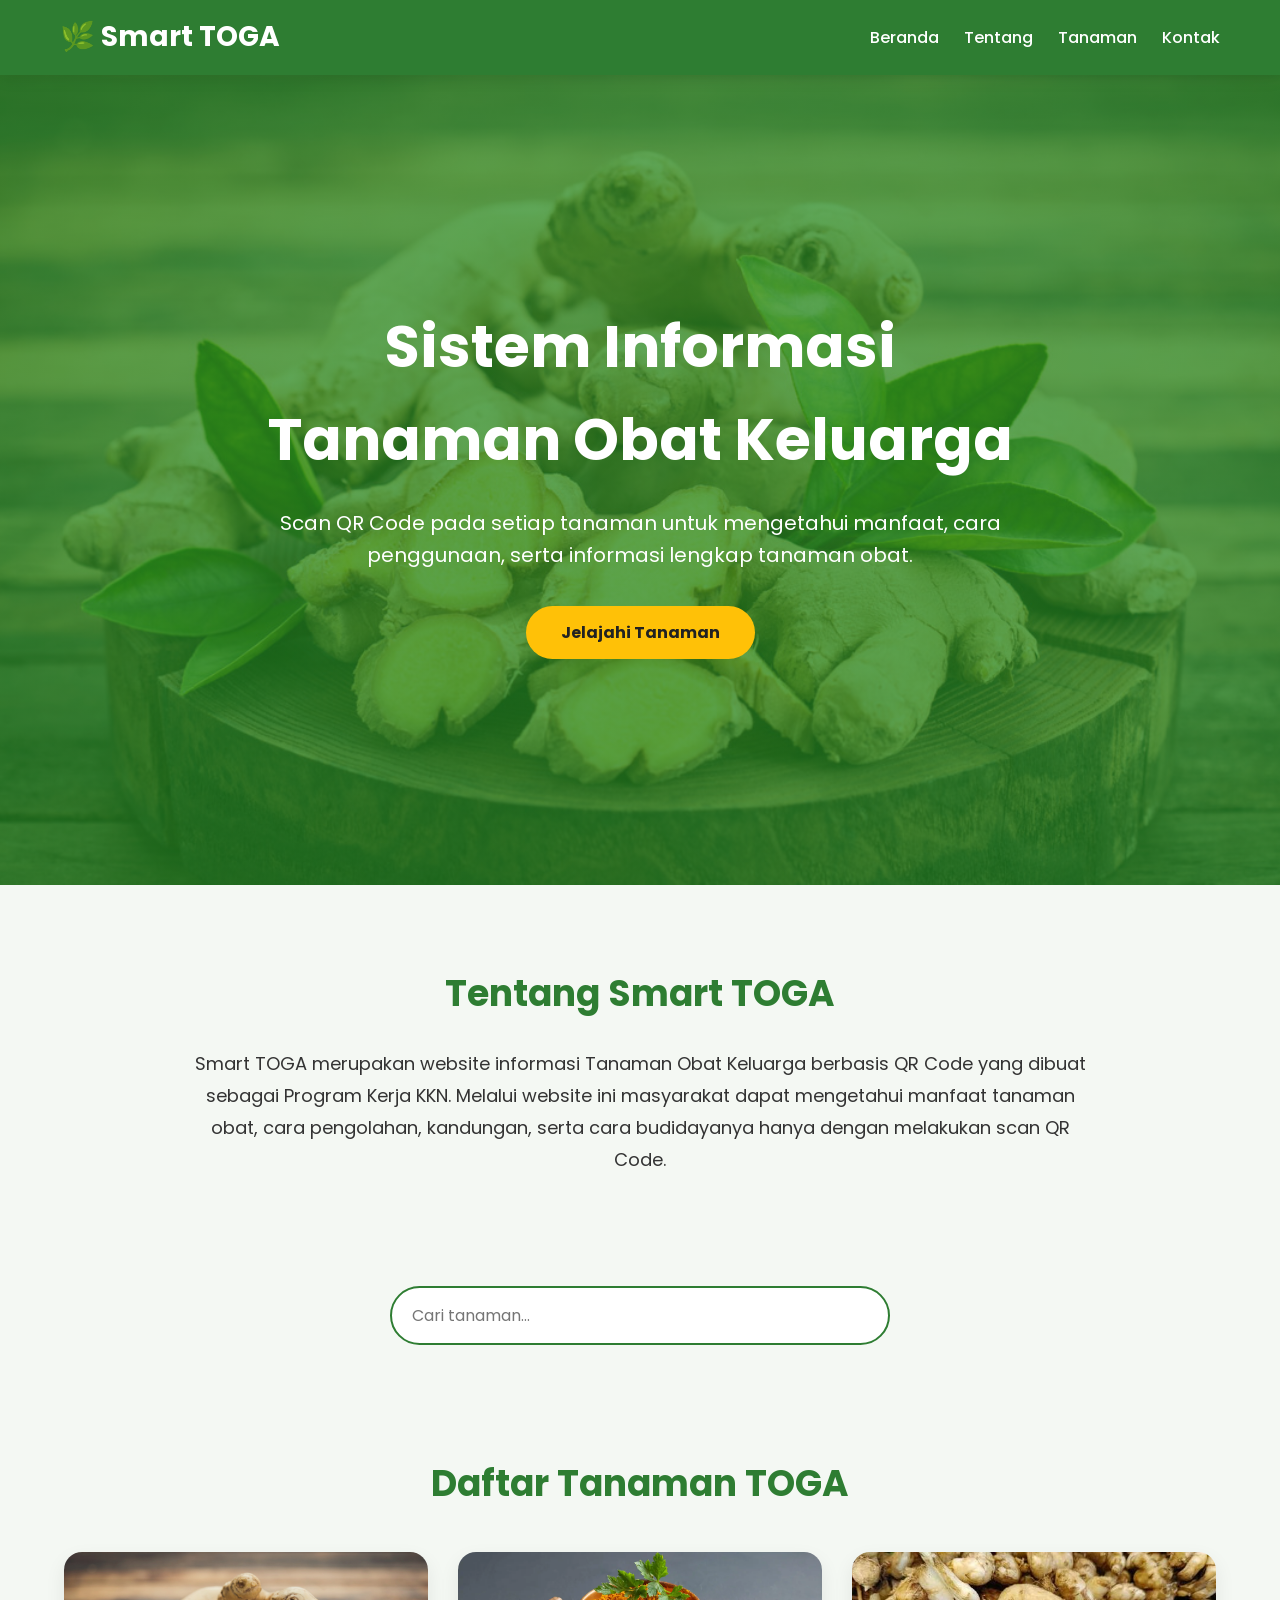
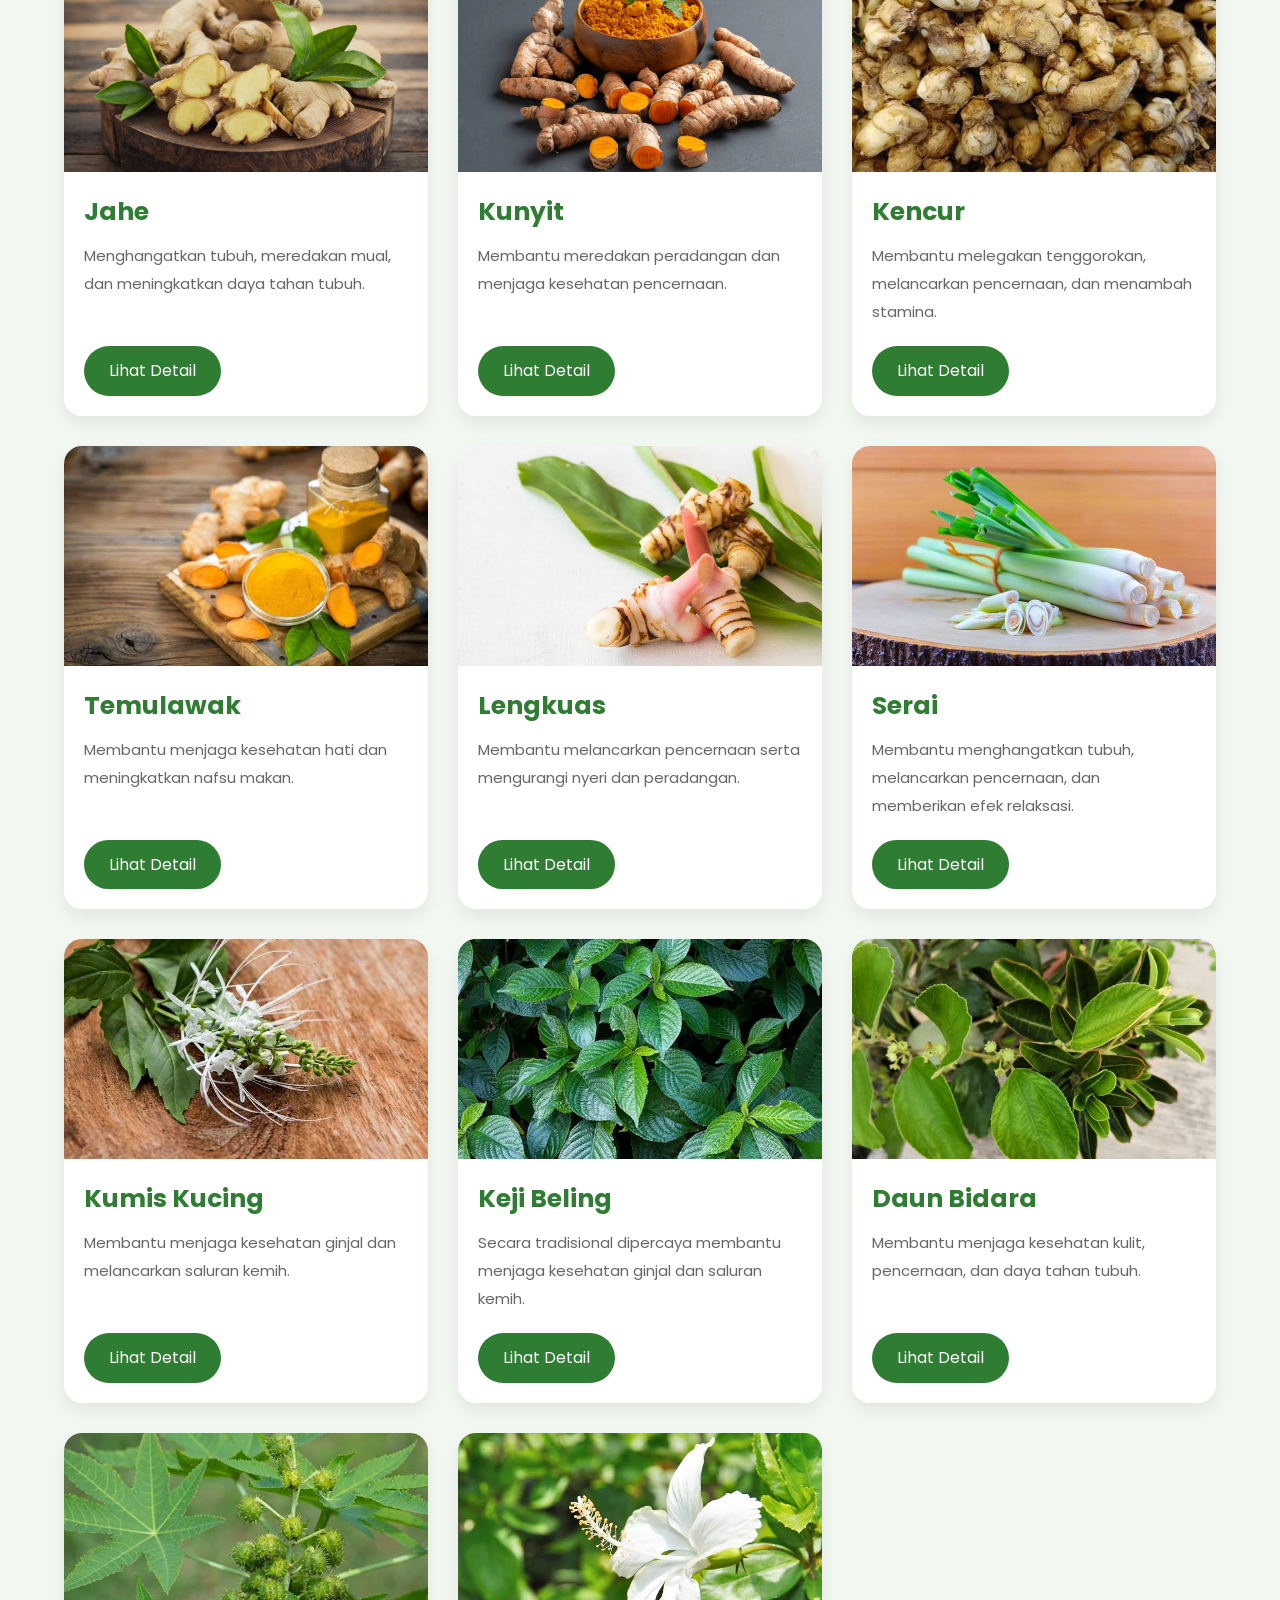
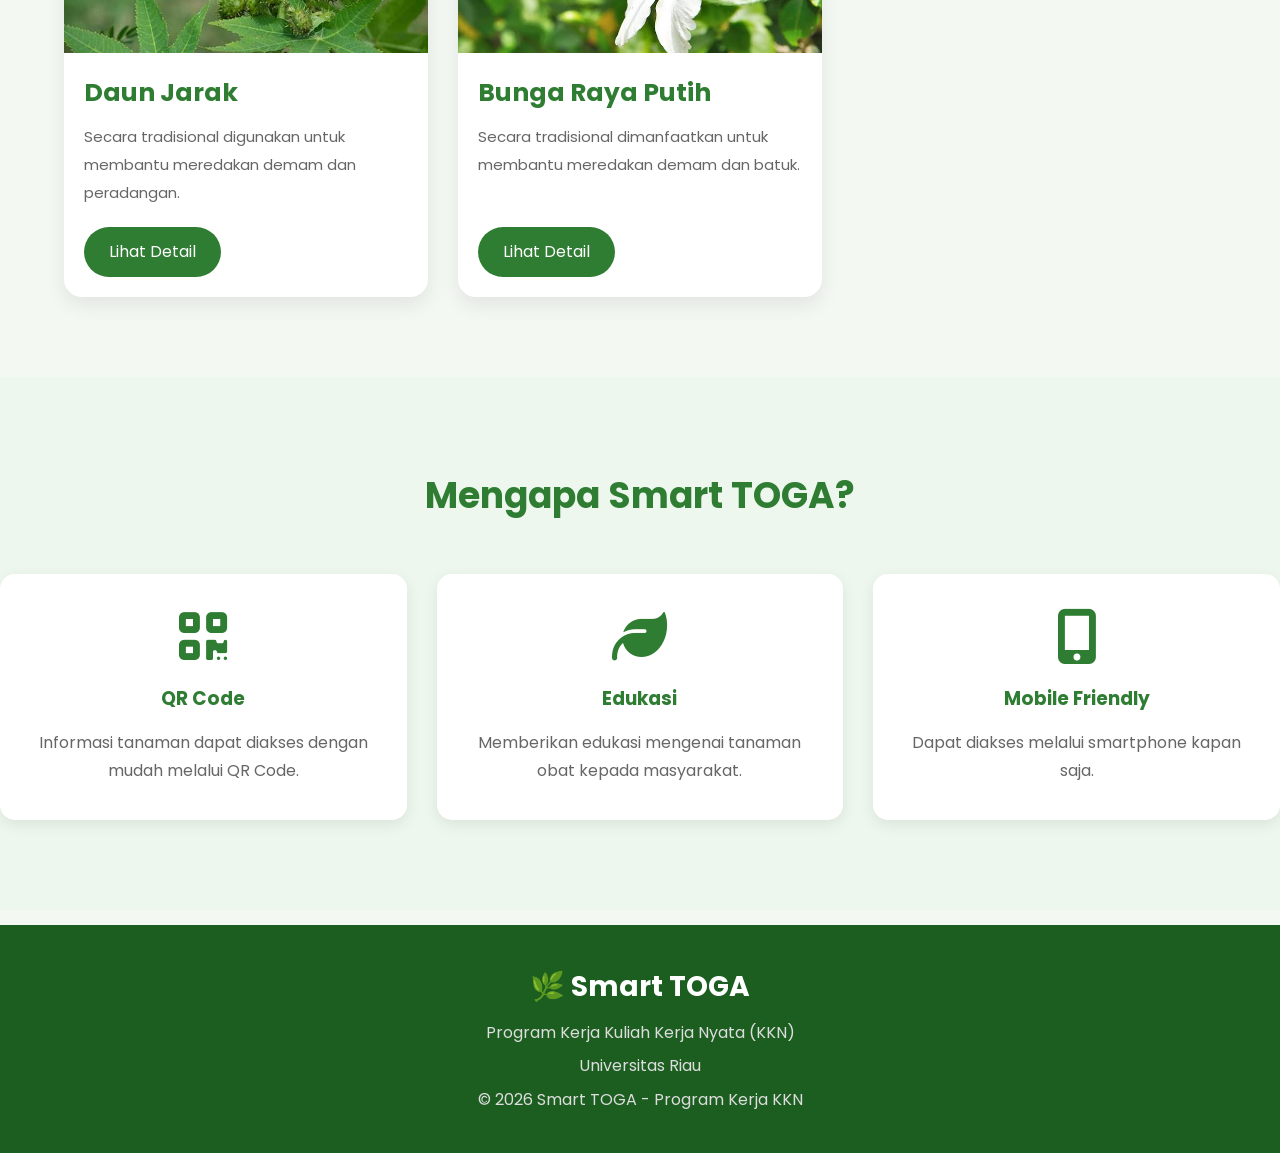
<file: index.html>
<!DOCTYPE html>
<html lang="id">

<head>
    <meta charset="UTF-8">
    <meta name="viewport" content="width=device-width, initial-scale=1.0">

    <title>Smart TOGA | Tanaman Obat Keluarga</title>

    <link rel="stylesheet" href="css/style.css">

    <!-- Google Font -->
    <link href="https://fonts.googleapis.com/css2?family=Poppins:wght@300;400;500;600;700&display=swap"
        rel="stylesheet">

    <!-- Font Awesome -->
    <link rel="stylesheet" href="https://cdnjs.cloudflare.com/ajax/libs/font-awesome/6.6.0/css/all.min.css">

</head>

<body>

    <!-- ================= NAVBAR ================= -->

    <nav>

        <div class="logo">

            🌿 Smart TOGA

        </div>

        <ul>

            <li><a href="#">Beranda</a></li>

            <li><a href="#tentang">Tentang</a></li>

            <li><a href="#tanaman">Tanaman</a></li>

            <li><a href="kontak.html">Kontak</a></li>

        </ul>

    </nav>

    <!-- ================= HERO ================= -->

    <section class="hero">

        <div class="hero-text">

            <h1>

                Sistem Informasi Tanaman Obat Keluarga

            </h1>

            <p>

                Scan QR Code pada setiap tanaman untuk mengetahui manfaat, cara penggunaan, serta informasi lengkap
                tanaman obat.

            </p>

            <a href="#tanaman" class="btn">

                Jelajahi Tanaman

            </a>

        </div>

    </section>

    <!-- ================= TENTANG ================= -->

    <section id="tentang" class="tentang">

        <h2>

            Tentang Smart TOGA

        </h2>

        <p>

            Smart TOGA merupakan website informasi Tanaman Obat Keluarga berbasis QR Code yang dibuat sebagai Program
            Kerja KKN.

            Melalui website ini masyarakat dapat mengetahui manfaat tanaman obat, cara pengolahan, kandungan, serta cara
            budidayanya hanya dengan melakukan scan QR Code.

        </p>

    </section>

    <!-- ================= SEARCH ================= -->

    <section class="search-box">

        <input type="text" id="searchInput" placeholder="Cari tanaman...">

    </section>

    <!-- ================= TANAMAN ================= -->

    <section id="tanaman" class="container">

        <h2>

            Daftar Tanaman TOGA

        </h2>

        <div class="cards">

            <!-- JAHE -->
            <div class="card">
                <img src="images/jahe.png" alt="Jahe">
                <h3>Jahe</h3>
                <p>Menghangatkan tubuh, meredakan mual, dan meningkatkan daya tahan tubuh.</p>
                <a href="tanaman/jahe.html">Lihat Detail</a>
            </div>

            <!-- KUNYIT -->
            <div class="card">
                <img src="images/Kunyit.png" alt="Kunyit">
                <h3>Kunyit</h3>
                <p>Membantu meredakan peradangan dan menjaga kesehatan pencernaan.</p>
                <a href="tanaman/kunyit.html">Lihat Detail</a>
            </div>

            <!-- KENCUR -->
            <div class="card">
                <img src="images/Kencur.png" alt="Kencur">
                <h3>Kencur</h3>
                <p>Membantu melegakan tenggorokan, melancarkan pencernaan, dan menambah stamina.</p>
                <a href="tanaman/kencur.html">Lihat Detail</a>
            </div>

            <!-- TEMULAWAK -->
            <div class="card">
                <img src="images/Temulawak.png" alt="Temulawak">
                <h3>Temulawak</h3>
                <p>Membantu menjaga kesehatan hati dan meningkatkan nafsu makan.</p>
                <a href="tanaman/temulawak.html">Lihat Detail</a>
            </div>

            <!-- LENGKUAS -->
            <div class="card">
                <img src="images/lengkuas.png" alt="Lengkuas">
                <h3>Lengkuas</h3>
                <p>Membantu melancarkan pencernaan serta mengurangi nyeri dan peradangan.</p>
                <a href="tanaman/lengkuas.html">Lihat Detail</a>
            </div>

            <!-- SERAI -->
            <div class="card">
                <img src="images/Serai.png" alt="Serai">
                <h3>Serai</h3>
                <p>Membantu menghangatkan tubuh, melancarkan pencernaan, dan memberikan efek relaksasi.</p>
                <a href="tanaman/serai.html">Lihat Detail</a>
            </div>

            <!-- KUMIS KUCING -->
            <div class="card">
                <img src="images/kumisKucing.png" alt="Kumis Kucing">
                <h3>Kumis Kucing</h3>
                <p>Membantu menjaga kesehatan ginjal dan melancarkan saluran kemih.</p>
                <a href="tanaman/kumisKucing.html">Lihat Detail</a>
            </div>

            <!-- KEJI BELING -->
            <div class="card">
                <img src="images/KejiBeling.png" alt="Keji Beling">
                <h3>Keji Beling</h3>
                <p>Secara tradisional dipercaya membantu menjaga kesehatan ginjal dan saluran kemih.</p>
                <a href="tanaman/kejiBeling.html">Lihat Detail</a>
            </div>

            <!-- DAUN BIDARA -->
            <div class="card">
                <img src="images/daunBidara.png" alt="Daun Bidara">
                <h3>Daun Bidara</h3>
                <p>Membantu menjaga kesehatan kulit, pencernaan, dan daya tahan tubuh.</p>
                <a href="tanaman/daunBidara.html">Lihat Detail</a>
            </div>

            <!-- DAUN JARAK -->
            <div class="card">
                <img src="images/daunJarak.png" alt="Daun Jarak">
                <h3>Daun Jarak</h3>
                <p>Secara tradisional digunakan untuk membantu meredakan demam dan peradangan.</p>
                <a href="tanaman/daunJarak.html">Lihat Detail</a>
            </div>

            <!-- BUNGA RAYA PUTIH -->
            <div class="card">
                <img src="images/bungaRayaPutih.png" alt="Bunga Raya Putih">
                <h3>Bunga Raya Putih</h3>
                <p>Secara tradisional dimanfaatkan untuk membantu meredakan demam dan batuk.</p>
                <a href="tanaman/bungaRayaPutih.html">Lihat Detail</a>
            </div>

        </div>

    </section>

    <!-- ================= KEUNGGULAN ================= -->

    <section class="fitur">

        <h2>

            Mengapa Smart TOGA?

        </h2>

        <div class="fitur-box">

            <div>

                <i class="fa-solid fa-qrcode"></i>

                <h3>QR Code</h3>

                <p>

                    Informasi tanaman dapat diakses dengan mudah melalui QR Code.

                </p>

            </div>

            <div>

                <i class="fa-solid fa-leaf"></i>

                <h3>Edukasi</h3>

                <p>

                    Memberikan edukasi mengenai tanaman obat kepada masyarakat.

                </p>

            </div>

            <div>

                <i class="fa-solid fa-mobile-screen-button"></i>

                <h3>Mobile Friendly</h3>

                <p>

                    Dapat diakses melalui smartphone kapan saja.

                </p>

            </div>

        </div>

    </section>

    <!-- ================= FOOTER ================= -->

    <footer>

        <h3>

            🌿 Smart TOGA

        </h3>

        <p>

            Program Kerja Kuliah Kerja Nyata (KKN)

        </p>

        <p>

            Universitas Riau

        </p>

        <p>

            © 2026 All Rights Reserved

        </p>

    </footer>

    <script src="js/search.js"></script>
    <script src="js/app.js"></script>
</body>

</html>
</file>
<file: css/style.css>
/* ===================================================
   SMART TOGA
   Program Kerja KKN — Universitas Riau
   (versi rapi & dioptimalkan)
=================================================== */

/* ==========================
   VARIABEL WARNA & GLOBAL
========================== */
:root{
  --hijau-tua:    #1b5e20;
  --hijau:        #2e7d32;
  --hijau-muda:   #edf7ee;
  --hijau-pucat:  #e8f5e9;
  --kuning:       #ffc107;
  --kuning-tua:   #ffb300;
  --kuning-aksen: #ffd54f;
  --oranye:       #ff9800;
  --oranye-tua:   #e65100;
  --teks:         #333;
  --teks-muted:   #666;
  --putih:        #fff;
  --bg:           #f4f8f3;

  --radius-sm: 10px;
  --radius-md: 15px;
  --radius-lg: 18px;
  --radius-xl: 20px;
  --radius-pill: 50px;

  --shadow-sm: 0 5px 15px rgba(0,0,0,.08);
  --shadow-md: 0 8px 20px rgba(0,0,0,.08);
  --shadow-lg: 0 15px 30px rgba(0,0,0,.18);

  --transition: .3s ease;
}

/* ==========================
   RESET
========================== */
*,
*::before,
*::after{
  margin: 0;
  padding: 0;
  box-sizing: border-box;
}

html{
  scroll-behavior: smooth;
}

body{
  font-family: 'Poppins', sans-serif;
  background: var(--bg);
  color: var(--teks);
  line-height: 1.6;
}

img{
  max-width: 100%;
  display: block;
}

a{
  color: inherit;
}

/* aksesibilitas: outline fokus yang jelas untuk navigasi keyboard */
a:focus-visible,
button:focus-visible,
input:focus-visible{
  outline: 3px solid var(--kuning-aksen);
  outline-offset: 2px;
}

/* ==========================
   CONTAINER
========================== */
.container{
  width: 90%;
  max-width: 1200px;
  margin: auto;
}

/* ==========================
   NAVBAR
========================== */
nav{
  width: 100%;
  height: 75px;
  background: var(--hijau);
  display: flex;
  justify-content: space-between;
  align-items: center;
  padding: 0 60px;
  position: sticky;
  top: 0;
  z-index: 999;
  transition: background var(--transition), box-shadow var(--transition);
  box-shadow: 0 3px 15px rgba(0,0,0,.1);
}

.logo{
  color: var(--putih);
  font-size: 28px;
  font-weight: bold;
}

nav ul{
  display: flex;
  list-style: none;
  gap: 25px;
}

nav ul li a{
  color: var(--putih);
  text-decoration: none;
  font-weight: 500;
  transition: color var(--transition);
}

nav ul li a:hover,
nav ul li a:focus-visible{
  color: var(--kuning-aksen);
}

/* efek saat scroll (ditambah lewat JS) */
.nav-scroll{
  background: var(--hijau-tua);
}

/* ==========================
   HERO
========================== */
.hero{
  width: 100%;
  min-height: 90vh;
  background:
    linear-gradient(rgba(34,139,34,.7), rgba(34,139,34,.7)),
    url("../images/jahe.png");
  background-size: cover;
  background-position: center;
  display: flex;
  justify-content: center;
  align-items: center;
  text-align: center;
  color: var(--putih);
  padding: 10px;
}

.hero-text{
  max-width: 800px;
}

.hero h1{
  font-size: 58px;
  margin-bottom: 20px;
}

.hero p{
  font-size: 20px;
  margin-bottom: 35px;
}

/* ==========================
   BUTTON
========================== */
.btn{
  display: inline-block;
  padding: 14px 35px;
  background: var(--kuning);
  color: #222;
  text-decoration: none;
  border-radius: var(--radius-pill);
  font-weight: bold;
  border: none;
  cursor: pointer;
  transition: background var(--transition), transform var(--transition);
}

.btn:hover,
.btn:focus-visible{
  background: var(--kuning-tua);
  transform: translateY(-3px);
}

/* ==========================
   TENTANG
========================== */
.tentang{
  padding: 80px 0;
  text-align: center;
}

.tentang h2{
  color: var(--hijau);
  font-size: 36px;
  margin-bottom: 25px;
}

.tentang p{
  max-width: 900px;
  margin: auto;
  font-size: 18px;
  line-height: 32px;
}

/* ==========================
   SEARCH
========================== */
.search-box{
  padding: 30px;
  display: flex;
  justify-content: center;
}

#searchInput{
  width: 500px;
  max-width: 90%;
  padding: 15px 20px;
  border-radius: 40px;
  border: 2px solid var(--hijau);
  font-size: 16px;
  font-family: inherit;
  outline: none;
  transition: border-color var(--transition);
}

#searchInput:focus{
  border-color: var(--hijau-tua);
}

/* ==========================
   SECTION TITLE
========================== */
section h2{
  text-align: center;
  margin-bottom: 40px;
  color: var(--hijau);
  font-size: 36px;
}

/* ===================================================
   DAFTAR TANAMAN
=================================================== */
#tanaman{
  padding: 80px 0;
}

.cards{
  display: grid;
  grid-template-columns: repeat(auto-fit, minmax(280px, 1fr));
  gap: 30px;
  margin-top: 30px;
}

/* ==========================
   CARD TANAMAN
========================== */
.card{
  background: var(--putih);
  border-radius: var(--radius-lg);
  overflow: hidden;
  box-shadow: var(--shadow-md);
  display: flex;
  flex-direction: column;
  transition: transform .4s ease, box-shadow .4s ease, opacity .4s ease;
  opacity: 0;
  transform: translateY(40px);
}

.card.show{
  opacity: 1;
  transform: translateY(0);
}

.card:hover{
  transform: translateY(-10px);
  box-shadow: var(--shadow-lg);
}

.card img{
  width: 100%;
  height: 220px;
  object-fit: cover;
}

.card h3{
  color: var(--hijau);
  padding: 20px 20px 10px;
  font-size: 25px;
}

.card p{
  padding: 0 20px;
  color: var(--teks-muted);
  min-height: 80px;
  font-size: 15px;
  line-height: 28px;
  flex-grow: 1;
}

.card a{
  display: inline-block;
  margin: 20px;
  padding: 12px 25px;
  background: var(--hijau);
  color: var(--putih);
  text-decoration: none;
  border-radius: 30px;
  align-self: flex-start;
  transition: background var(--transition);
}

.card a:hover,
.card a:focus-visible{
  background: var(--hijau-tua);
}

/* ==========================
   FITUR
========================== */
.fitur{
  padding: 90px 0;
  background: var(--hijau-muda);
}

.fitur-box{
  display: grid;
  grid-template-columns: repeat(auto-fit, minmax(250px, 1fr));
  gap: 30px;
  margin-top: 50px;
}

.fitur-box div{
  background: var(--putih);
  border-radius: var(--radius-md);
  padding: 35px;
  text-align: center;
  transition: transform .4s ease;
  box-shadow: var(--shadow-sm);
}

.fitur-box div:hover{
  transform: translateY(-8px);
}

.fitur-box i{
  font-size: 55px;
  color: var(--hijau);
  margin-bottom: 20px;
}

.fitur-box h3{
  margin-bottom: 15px;
  color: var(--hijau);
}

.fitur-box p{
  color: var(--teks-muted);
  line-height: 28px;
}

/* ==========================
   FOOTER
========================== */
footer{
  background: var(--hijau-tua);
  color: var(--putih);
  text-align: center;
  padding: 40px 20px;
  margin-top: 15px;
}

footer h3{
  font-size: 28px;
  margin-bottom: 10px;
}

footer p{
  margin-top: 8px;
  color: #ddd;
}

/* ==========================
   ANIMASI
========================== */
.fade-up{
  animation: fadeUp 1s ease;
}

@keyframes fadeUp{
  from{ opacity: 0; transform: translateY(30px); }
  to{ opacity: 1; transform: translateY(0); }
}

@keyframes fadeIn{
  from{ opacity: 0; }
  to{ opacity: 1; }
}

.loaded{
  animation: fadeIn .7s ease;
}

/* hormati preferensi pengguna yang mengurangi gerakan */
@media (prefers-reduced-motion: reduce){
  *{
    animation-duration: .001ms !important;
    animation-iteration-count: 1 !important;
    transition-duration: .001ms !important;
    scroll-behavior: auto !important;
  }
}

/* ==========================
   BACK TO TOP
========================== */
#backToTop{
  position: fixed;
  bottom: 25px;
  right: 25px;
  width: 55px;
  height: 55px;
  border: none;
  border-radius: 50%;
  background: var(--hijau);
  color: var(--putih);
  font-size: 22px;
  cursor: pointer;
  display: none;
  justify-content: center;
  align-items: center;
  box-shadow: 0 5px 15px rgba(0,0,0,.25);
  transition: background var(--transition), transform var(--transition);
  z-index: 999;
}

#backToTop:hover,
#backToTop:focus-visible{
  background: #145a1d;
  transform: scale(1.1);
}

/* ==========================
   SCROLLBAR
========================== */
::-webkit-scrollbar{
  width: 10px;
}

::-webkit-scrollbar-track{
  background: #eee;
}

::-webkit-scrollbar-thumb{
  background: var(--hijau);
  border-radius: 10px;
}

::-webkit-scrollbar-thumb:hover{
  background: var(--hijau-tua);
}

/* ===================================================
   HALAMAN DETAIL TANAMAN
=================================================== */
.detail-header{
  padding: 80px 0;
  background: #f8fff8;
}

.detail-grid{
  display: grid;
  grid-template-columns: 1fr 1fr;
  gap: 50px;
  align-items: center;
}

.detail-grid img{
  width: 100%;
  border-radius: var(--radius-xl);
  box-shadow: 0 10px 25px rgba(0,0,0,.15);
}

.detail-grid h1{
  font-size: 48px;
  color: var(--hijau);
  margin-bottom: 15px;
}

.latin{
  color: var(--teks-muted);
  font-style: italic;
  margin-bottom: 20px;
  font-size: 18px;
}

.detail-grid p{
  line-height: 32px;
  font-size: 18px;
}

/* ==========================
   CONTENT
========================== */
.content{
  padding: 10px 0;
}

.content h2{
  color: var(--hijau);
  margin-bottom: 25px;
  border-left: 6px solid var(--hijau);
  padding-left: 15px;
}

.content ul,
.content ol{
  padding-left: 25px;
}

.content li{
  margin-bottom: 12px;
  line-height: 30px;
  font-size: 17px;
}

/* ==========================
   BOX KONTEN
========================== */
.content .container{
  background: var(--putih);
  padding: 35px;
  border-radius: var(--radius-lg);
  box-shadow: var(--shadow-md);
}

/* ==========================
   QR CODE
========================== */
#qrcode{
  margin-top: 25px;
  display: flex;
  justify-content: center;
}

/* ==========================
   UTILITAS
========================== */
.center{
  text-align: center;
}

.center .btn{
  margin-top: 20px;
}

/* ==========================
   GALERI
========================== */
.gallery{
  display: grid;
  grid-template-columns: repeat(auto-fit, minmax(220px, 1fr));
  gap: 20px;
}

.gallery img{
  width: 100%;
  height: 200px;
  object-fit: cover;
  border-radius: var(--radius-md);
  cursor: pointer;
  transition: transform var(--transition);
}

.gallery img:hover{
  transform: scale(1.05);
}

/* ==========================
   INFO BOX
========================== */
.info-box{
  background: var(--hijau-pucat);
  border-left: 6px solid var(--hijau);
  padding: 20px;
  border-radius: var(--radius-sm);
  margin-top: 20px;
}

/* ==========================
   WARNING BOX
========================== */
.warning{
  background: #fff8e1;
  border-left: 6px solid var(--oranye);
  padding: 20px;
  border-radius: var(--radius-sm);
  margin-top: 20px;
}

.warning h3{
  color: var(--oranye-tua);
  margin-bottom: 10px;
}

/* ==========================
   REFERENSI
========================== */
.reference{
  background: #f5f5f5;
  padding: 20px;
  border-radius: var(--radius-sm);
}

.reference ul{
  padding-left: 20px;
}

.reference li{
  margin-bottom: 10px;
}

/* ===================================================
   RESPONSIVE — TABLET
=================================================== */
@media (max-width: 992px){
  .detail-grid{
    grid-template-columns: 1fr;
  }

  .detail-grid h1{
    font-size: 38px;
  }
}

/* ===================================================
   RESPONSIVE — HP
=================================================== */
@media (max-width: 768px){
  nav{
    padding: 20px;
    flex-direction: column;
    height: auto;
  }

  nav ul{
    margin-top: 15px;
    flex-wrap: wrap;
    justify-content: center;
    gap: 0;
  }

  nav ul li{
    margin: 8px;
  }

  .hero{
    min-height: 70vh;
    padding: 30px;
  }

  .hero h1{
    font-size: 34px;
  }

  .hero p{
    font-size: 16px;
  }

  .tentang h2{
    font-size: 30px;
  }

  .cards{
    grid-template-columns: 1fr;
  }

  .card img{
    height: 200px;
  }

  .detail-grid h1{
    font-size: 30px;
  }

  .detail-grid p{
    font-size: 16px;
  }

  .content .container{
    padding: 20px;
  }

  footer{
    padding: 30px 15px;
  }
}

/* ===================================================
   RESPONSIVE — HP KECIL
=================================================== */
@media (max-width: 480px){
  .logo{
    font-size: 22px;
  }

  .hero h1{
    font-size: 28px;
  }

  .hero p{
    font-size: 15px;
  }

  .btn{
    padding: 12px 25px;
  }

  .content h2{
    font-size: 24px;
  }
}
</file>
